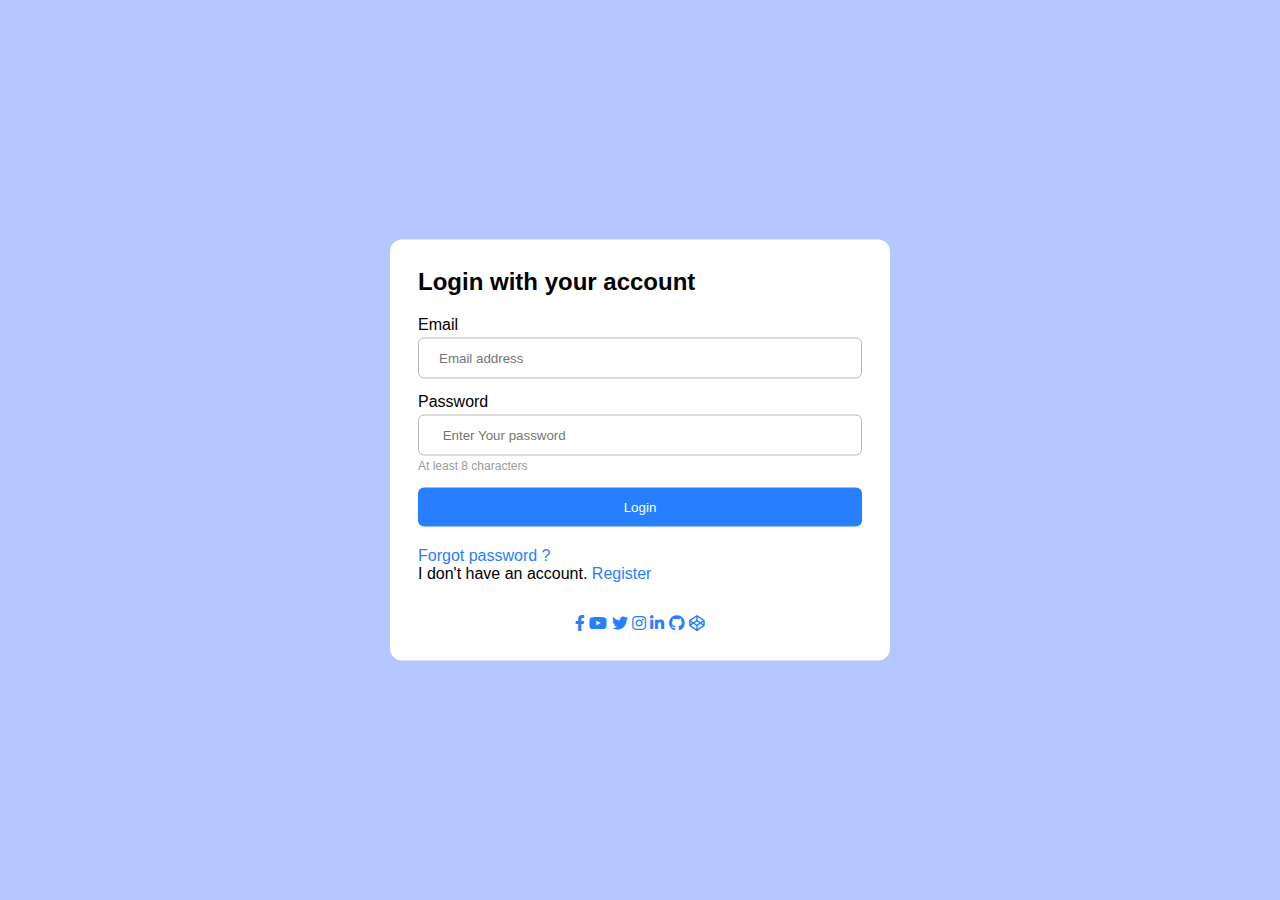
<file: form.html>
<!DOCTYPE html>
<html lang="en">
<head>
	<meta charset="UTF-8">
	<meta name="viewport" content="width=device-width, initial-scale=1.0">
	<link href="Dan Bahadur.jpg" rel='icon'>
	<link rel="stylesheet" href="form.css">
    <link rel="stylesheet" href="https://cdnjs.cloudflare.com/ajax/libs/font-awesome/5.15.3/css/all.min.css"/>
	<title>Responsive Login And Register Form</title>
	<link rel="icon" href="R.png">
	
</head>
<style>
.hsubs{
	text-decoration: none;
  font-size:40px;
  font-family: monospace;
  justify-content: top;
}
.headersite{
 justify-content: top;
 justify-items:top;
 text-align:left;
 float: left;
 color: blanchedalmond;
 background-color: rgb(56, 49, 49);
 margin-left: 10px;
 font-family: Arial, Helvetica, sans-serif;
 font-size: 2em;
}
.wrapper{
	float: left;
}
.socal{
	size:8vh;
	justify-content: center;
	justify-items: center;
	text-align: center;
	margin-top:2em;
}
</style>
<body>
	<div class="container">
<form action="register.php" class="register" method="POST">
   <h2 class="title">Register your account</h2>
	 <div class="form-group">
	   <label for="email">Email</label>
		 <div class="input-group">
			<input type="email" id="email" placeholder="Email address" name="email" required>
			  <i class='bx bx-envelope'></i>
				</div>
			     </div>
			      <div class="form-group">
				     <label for="password">Password</label>
					<div class="input-group">
				   <input type="password" pattern=".{8,}" id="password" placeholder="Your password" name="password" required>
				 <i class='bx bx-lock-alt' ></i>
			   </div>
			<span class="help-text">At least 8 characters</span>
		</div>
	  <div class="form-group">
	<label for="confirm-pass">Confirm password</label>
  <div class="input-group">
<input type="password" id="confirm-pass" placeholder="Enter password again"name="conpassword"required>
<i class='bx bx-lock-alt' ></i>
</div>
	<span class="help-text">Confirm password must be same with password</span>
</div>
 <button type="submit" class="btn-submit" name="submit">Register</button>
	<p>I already have an account. <a href="#" onclick="switchForm('login', event)">Login</a></p>
	<div class="socal">
		<a href="https://www.facebook.com/Danbahadur2020/"><i class="fab fa-facebook-f"></i></a>
		<a href="https://www.youtube.com/channel/UChwZArF8GgfUo8m6o4yjMEQ"><i class=" fab fa-brands fa-youtube"></i></a>
		<a href="https://twitter.com"><i class="fab fa-twitter"></i></a>
		<a href="https://www.instagram.com/danbahadurbist"><i class="fab fa-instagram"></i></a>
		<a href="https://www.gmail.com/danbahadur2060@gmail.com"><i class="fab fa-linkedin-in"></i></a>
		<a href="https://www.github.com/Danbahadur2020.com"><i class=" fab  fa-brands fa-github"></i></a>
		<a href="https://codepen.io/trending"><i class=" fab fa-brands fa-codepen"></i></a>
	</div>





</form>
<form action="login.php" class="login active" method="post">
	<h2 class="title">Login with your account</h2>
	  <div class="form-group">
		  <label for="email">Email</label>
		   <div class="input-group">
			   <input type="email" id="email" placeholder="Email address" name="logemail" required>
			<i class='bx bx-envelope'></i>
		  </div>
		</div>
	 <div class="form-group">
	<label for="password">Password</label>
<div class="input-group">
<input type="password" pattern=".{8,}" id="password" placeholder=" Enter Your password" name="logpassword" required>
<i class='bx bx-lock-alt' ></i>
</div>
<span class="help-text">At least 8 characters</span>
</div>
<button type="submit" class="btn-submit" name="submit">Login</button>
<a href="#"><a href="#" onclick="switchForm('forgot', event)">Forgot password ?</a></a>
<p>I don't have an account. <a href="#" onclick="switchForm('register', event)">Register</a></p>
<div class="socal">
<a href="https://www.facebook.com/Danbahadur2020/"><i class="fab fa-facebook-f"></i></a>
<a href="https://www.youtube.com/channel/UChwZArF8GgfUo8m6o4yjMEQ"><i class=" fab fa-brands fa-youtube"></i></a>
<a href="https://twitter.com"><i class="fab fa-twitter"></i></a>
<a href="https://www.instagram.com/danbahadurbist"><i class="fab fa-instagram"></i></a>
<a href="https://www.gmail.com/danbahadur2060@gmail.com"><i class="fab fa-linkedin-in"></i></a>
<a href="https://www.github.com/Danbahadur2020.com"><i class=" fab  fa-brands fa-github"></i></a>
<a href="https://codepen.io/trending"><i class=" fab fa-brands fa-codepen"></i></a>
</div>






</form>
</div>

<form action="forgot.php" class="forgot" method="POST">
	<h2 class="title">Forgot Password</h2>
	  <div class="form-group">
		  <div class="input-group">
			 <input type="email" id="email" placeholder="Email address" name="foremail" required>
			   <i class='bx bx-envelope'></i>
				 </div>
				  </div>
				   <div class="form-group">
					 <div class="input-group">
				  <i class='bx bx-lock-alt' ></i>
				</div>
		 </div>
	   <div class="form-group">
   <div class="input-group">
 <i class='bx bx-lock-alt' ></i>
 </div>
 </div>
  <button type="submit" class="btn-submit" name="submit">Send Code</button>
  <p>I don't have an account. <a href="#" onclick="switchForm('register', event)">Register</a></p>
  <div class="socal">
	<a href="https://www.facebook.com/Danbahadur2020/"><i class="fab fa-facebook-f"></i></a>
	<a href="https://www.youtube.com/channel/UChwZArF8GgfUo8m6o4yjMEQ"><i class=" fab fa-brands fa-youtube"></i></a>
	<a href="https://twitter.com"><i class="fab fa-twitter"></i></a>
	<a href="https://www.instagram.com/danbahadurbist"><i class="fab fa-instagram"></i></a>
	<a href="https://www.gmail.com/danbahadur2060@gmail.com"><i class="fab fa-linkedin-in"></i></a>
	<a href="https://www.github.com/Danbahadur2020.com"><i class=" fab  fa-brands fa-github"></i></a>
	<a href="https://codepen.io/trending"><i class=" fab fa-brands fa-codepen"></i></a>
  </div>









 </form>
 </div>
<script src="form.js"></script>
</body>
</html>
</file>
<file: form.css>
* {
	margin: 0;
	padding: 0;
	box-sizing: border-box;
	font-family: 'Poppins', sans-serif;
}

.login-active{
	float:left;
}
.forgot{
	width: 70vh;
	justify-items: center;
	text-align: center;
	justify-content: left;
	float: left;
}


:root {

	--grey: #F4F2FF;
	--dark-grey: #B7B7B7;

	--green: #23AE00;
	--light-green: #BDFFAC;

	--red: #FE2727;
	--light-red: #FFD2D2;

	--blue: #277FFE;
	--light-blue: #B6C6FF;
	--dark-blue: #1368E3;

	--bs: #AECFFF;
	--text: #9B9B9B;
}

a {
	color: var(--blue);
	transition: all .3s ease;
	text-decoration: none;
}

a:hover {
	color: var(--dark-blue);
}

body {
	background: var(--light-blue);
	display: flex;
	justify-content:center;
	align-items:center;
	min-height: 100vh;
	padding: 0 16px;
}

.container {
	max-width: 500px;
	width: 100%;
	position: absolute;
}
form {
	width: 100%;
	padding: 28px;
	border-radius: 12px;
	background: #fff;
	position:absolute;
	top: 50%;
	transform: translateY(-50%) scale(.8);
	opacity: 0;
	z-index: 100;
	transition: all .3s ease;
	transition-delay: 0s;
}
form.active {
	transform: translateY(-50%);
	opacity: 1;
	z-index: 200;
	transition-delay: .3s;
}
.title {
	font-size: 24px;
	font-weight: 600;
	margin-bottom: 20px;
}
.form-group {
	margin-bottom: 14px;
}
.form-group label {
	display: inline-block;
	margin-bottom: 4px;
}
.input-group {
	width: 100%;
	position:relative;
}
.input-group input {
	padding: 12px 40px 12px 20px;
	outline: none;
	border-radius: 6px;
	border: 1px solid var(--dark-grey);
	width: 100%;
	transition: all .3s ease;
}

/* Validation */
.input-group input:focus,
.input-group input:not(:placeholder-shown) {
	border-color: var(--blue);
	background: var(--grey);
}
.input-group input:focus + i,
.input-group input:not(:placeholder-shown) + i {
	color: var(--blue);
}
.input-group input:focus:valid {
	box-shadow: 0 0 0 4px var(--light-green);
}
.input-group input:valid:not(:placeholder-shown) {
	border-color: var(--green);
}
.input-group input:valid:not(:placeholder-shown) + i {
	color: var(--green);
}
.input-group input:invalid:not(:placeholder-shown) {
	border-color: var(--red);
}
.input-group input:invalid:not(:placeholder-shown) + i {
	color: var(--red);
}
.input-group input:focus:invalid {
	box-shadow: 0 0 0 4px var(--light-red);
}
.input-group input:focus,
.input-group input:focus:placeholder-shown {
	box-shadow: 0 0 0 4px var(--bs);
}
/* Validation */

.input-group i {
	position: absolute;
	top: 50%;
	transform: translateY(-50%);
	right: 20px;
	color: var(--text);
	pointer-events: none;
	transition: all .3s ease;
}
.form-group .help-text {
	font-size: 12px;
	color: var(--text);
}
.btn-submit {
	padding: 12px 0;
	display: block;
	width: 100%;
	color: #fff;
	border-radius: 6px;
	cursor: pointer;
	transition: all .3s ease;
	border: none;
	font-weight: 500;
	background: var(--blue);
	margin-bottom: 20px;
}
.btn-submit:hover {
	background: var(--dark-blue);
}
</file>
